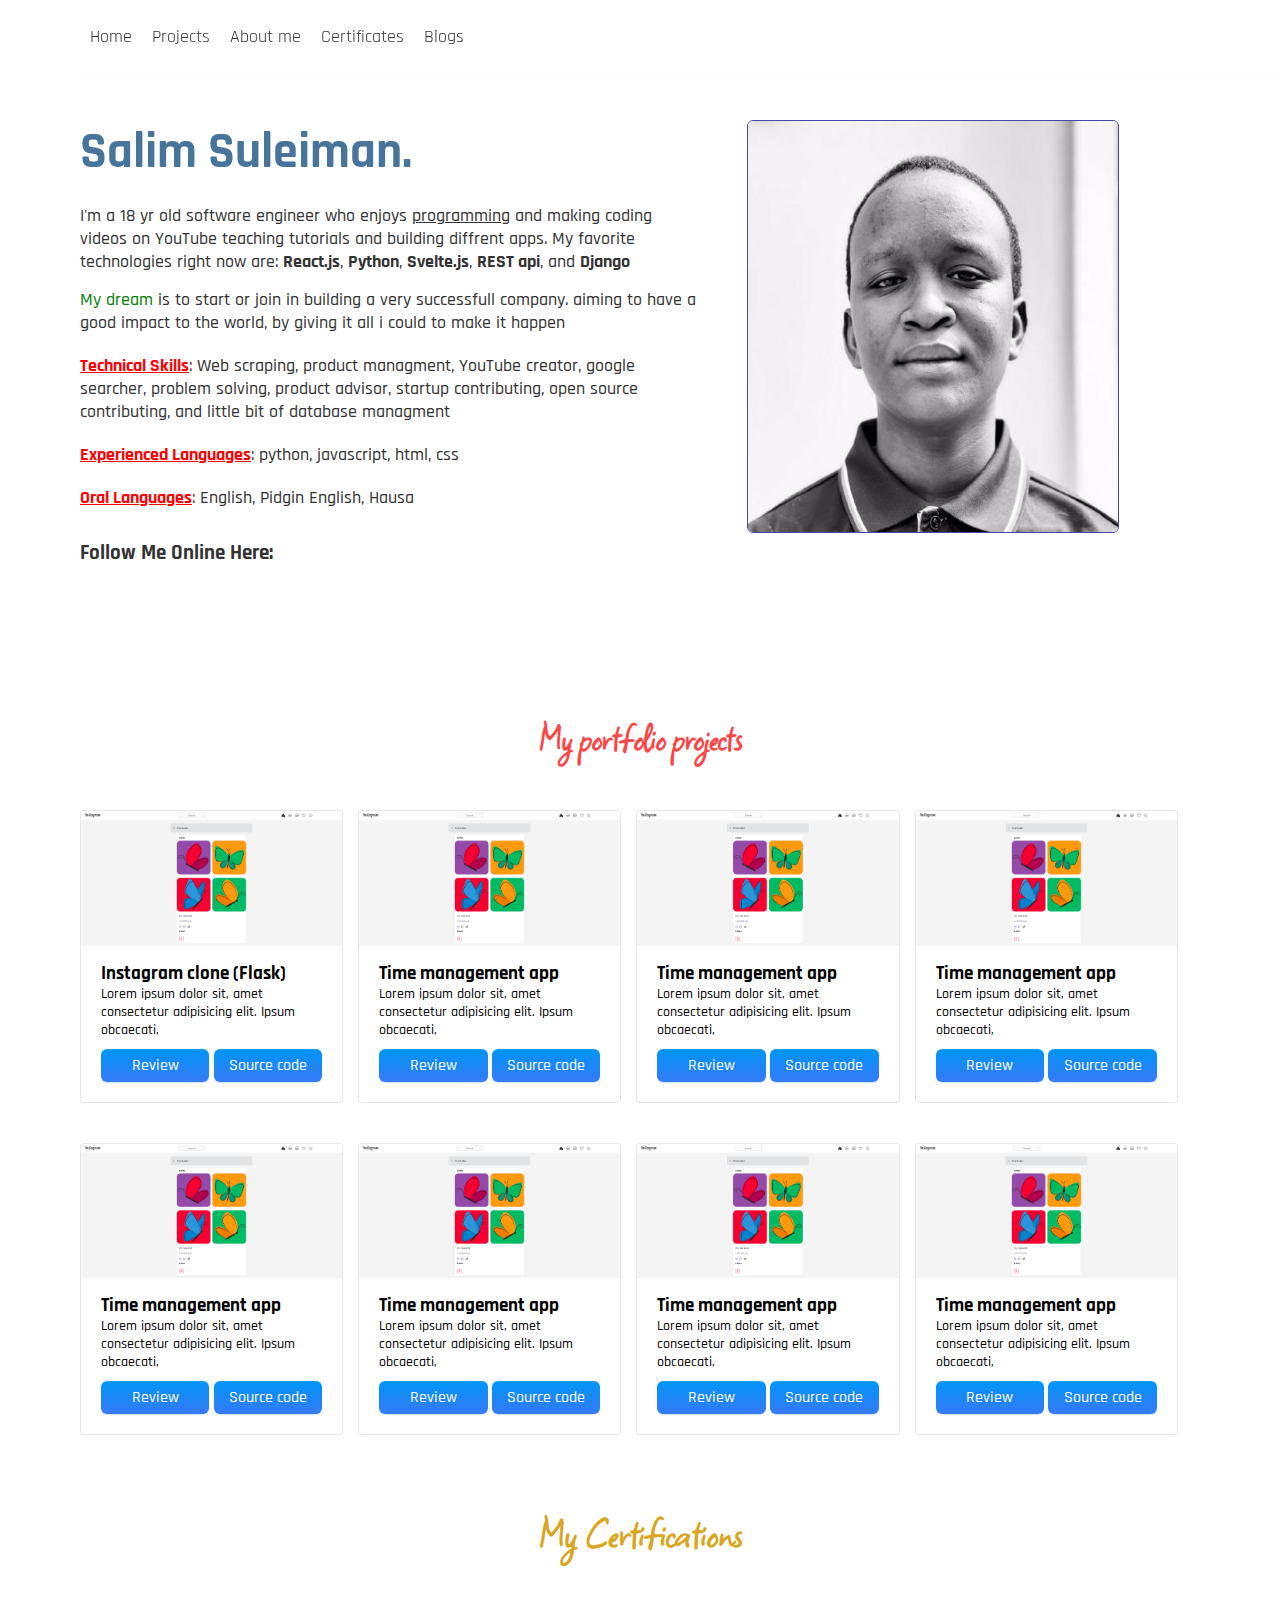
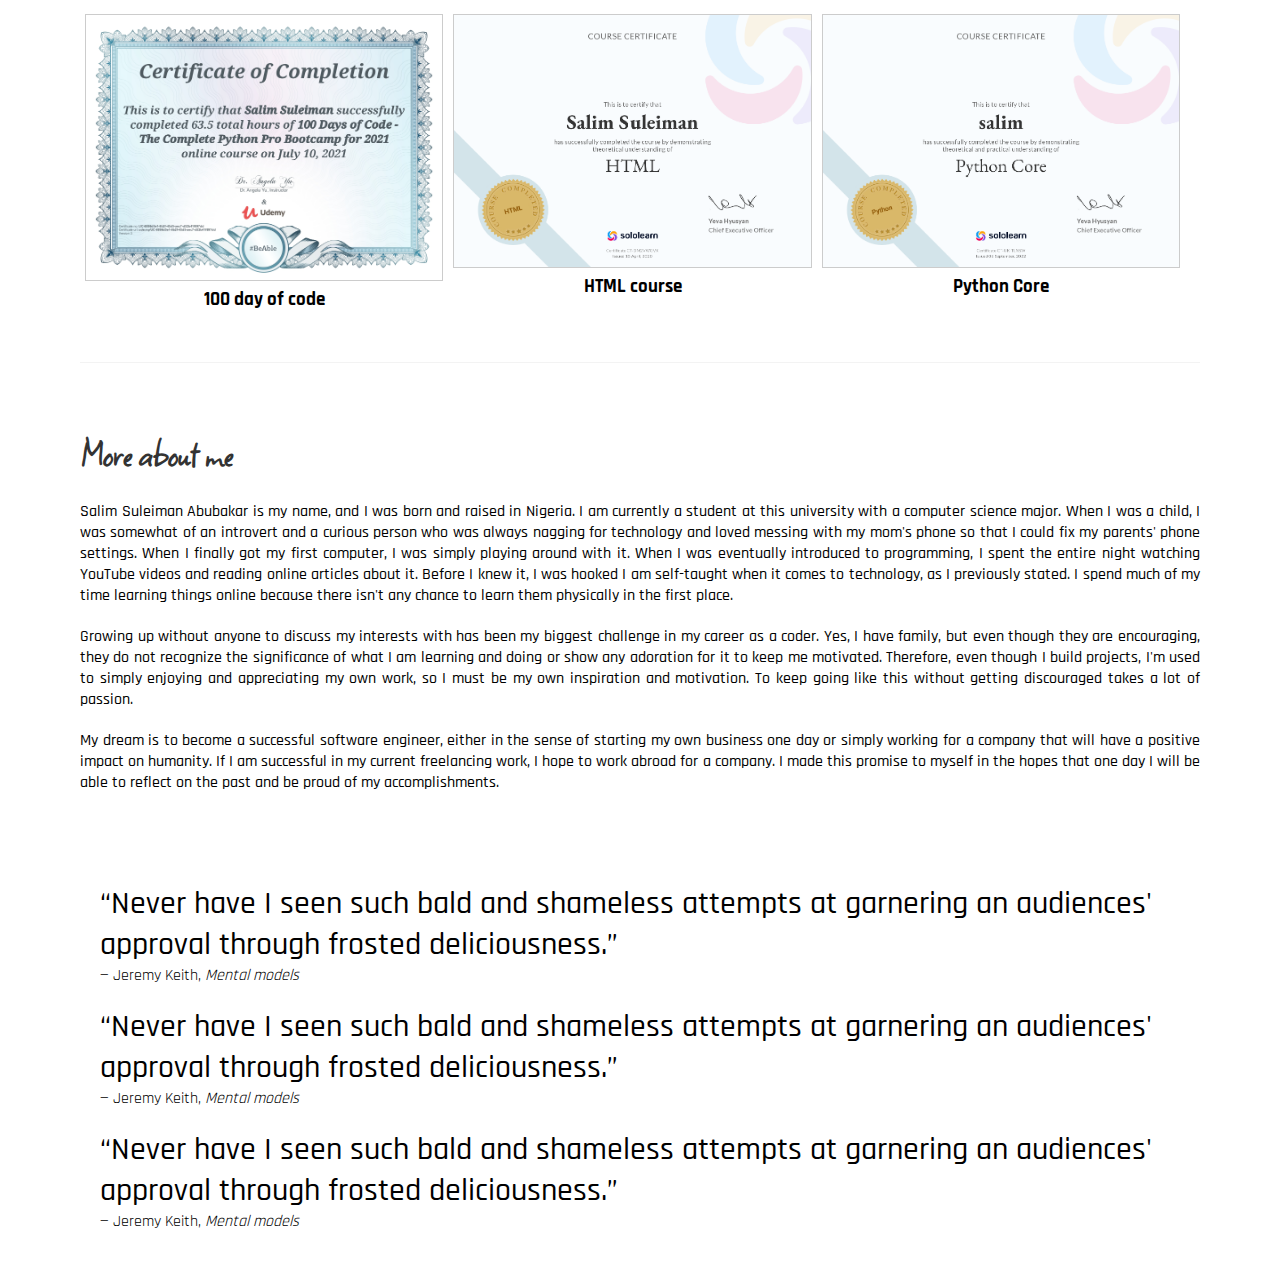
<file: index.html>
<!DOCTYPE html>
<html lang="en">
<head>
    <meta charset="UTF-8">
    <meta http-equiv="X-UA-Compatible" content="IE=edge">
    <meta name="viewport" content="width=device-width, initial-scale=1.0">
    <title>Home | salim page</title>
    <link rel="shortcut icon" href="./images/salim.jpg" type="image/x-icon">
    <link rel="stylesheet" href="styles.css">
    <link rel="stylesheet" href="https://cdnjs.cloudflare.com/ajax/libs/font-awesome/6.1.1/css/all.min.css" integrity="sha512-KfkfwYDsLkIlwQp6LFnl8zNdLGxu9YAA1QvwINks4PhcElQSvqcyVLLD9aMhXd13uQjoXtEKNosOWaZqXgel0g==" crossorigin="anonymous" referrerpolicy="no-referrer" />
</head>
<body>
 
    <div class="container">
        <nav>
            <ul>
                <li><a href="#" title="home">Home</a></li>
                <li><a href="#portfolios" title="read my blog posts">Projects </a></li>
      
                <li><a href="#mam">About me</a></li>
                <li><a href="#certificates" title="view my owned certificates">Certificates </a></li>
                <li><a href="/blogs" title="view my owned certificates">Blogs </a></li>
    
            </ul>
        </nav>
<section class="me">
    <div class="left">
        <h1>Salim Suleiman.</h1>
        <div class="intro">
            <p>
                I'm a 18 yr old software engineer  who enjoys <span style="text-decoration: underline">programming</span> and making coding videos on YouTube teaching tutorials and building 
                diffrent apps. My favorite technologies right now are: 
               <b> React.js</b>, <b>Python</b>, <b>Svelte.js</b>, <b>REST api</b>,  and <b>Django</b>
            </p>

            <div style="margin: 15px 0;">
                <p><span style="color: green;">My dream</span> is to start or join in building a very successfull company. aiming to have a good impact to the world, by giving it all i could to make it happen</p>
            </div>
        
            <div style="font-size: 18px; margin: 20px 0">
                <p><b style="text-decoration: underline; color: red">Technical Skills</b>: Web scraping, product managment, YouTube creator, google searcher, problem solving, product advisor, startup contributing, open source contributing, and little bit of database managment</p>
                <div title="programming languages i can write" style="margin: 20px 0"><b  style="text-decoration: underline; color: red">Experienced Languages</b>: python, javascript, html,  css</div>
                <div title="languages i can speak" style="margin: 20px 0"><b  style="text-decoration: underline; color: red">Oral Languages</b>: English, Pidgin English, Hausa</div>
            </div>
            <div class="social">
                <h3 title="social networks you can find me on">Follow Me Online Here:
        
                </h3>
                <div style="margin-top: 13px">
                    <a class="fa-brands fa-youtube" style="color: rgb(255, 0, 0)" href="https://www.youtube.com/channel/UCKCLuO3CemeCYgMpCSojTHw"></a>
                    <a class="fa-brands fa-twitter" style="color: #2d8efd "href="https://twitter.com/salimsuleiman_"></a>
                    <a class="fa-brands fa-github" style="color: #333"  href="https://github.com/salimsuleiman"></a>
                    <a class="fa-brands fa-linkedin" style="color: #0a66c2" href="https://www.linkedin.com/in/salim-suleiman-bb3432239/"></a>
                    <a class="fa-brands fa-facebook" style="color: rgb(31, 31, 245)" href="https://web.facebook.com/salim.kabir.3344"></a>
                    <a class="fa-brands fa-instagram" href="https://instagram.com/salisuleiman_"></a>
                    <!-- <a class="fa-brands fa-discord" style="color: #6803af" href="https://instagram.com/salisuleiman_"></a> -->
                    <a class="fa-brands fa-twitch" style="color: #6803af" href="https://instagram.com/salisuleiman_"></a>
                </div>
            </div>
        
        </div>
    
    
       

    </div>
    <div class="right">
        <img src="./images/salim.jpg" alt="" srcset="" title="&copy; Beatifull Picture of me :)">
        <div>
       
        </div>
    </div>
</section> 

<section id="portfolios">
    <h2>My portfolio projects</h2>
    <div class="porfoilio-list">
        <div class="portfolio">
            <img src="./images/igClone.png" />
            <div class="port-body">
                <h3>Instagram clone (Flask)</h3>
                <p>Lorem ipsum dolor sit, amet consectetur adipisicing elit. Ipsum obcaecati,</p>
    
                <div class="down-port">
                    <a href="http://" class="button-10" role="button">Review</a>
                    <a href="http://" class="button-10" role="button">Source code</a>
                </div>
            </div>
        </div>
        
    </div>
    <div class="porfoilio-list">
        <div class="portfolio">
            <img src="./images/igClone.png" />
            <div class="port-body">
                <h3>Time management app</h3>
                <p>Lorem ipsum dolor sit, amet consectetur adipisicing elit. Ipsum obcaecati,</p>
    
                <div class="down-port">
                    <a href="http://" class="button-10" role="button">Review</a>
                    <a href="http://" class="button-10" role="button">Source code</a>
                </div>
            </div>
        </div>
        
    </div>
    <div class="porfoilio-list">
        <div class="portfolio">
            <img src="./images/igClone.png" />
            <div class="port-body">
                <h3>Time management app</h3>
                <p>Lorem ipsum dolor sit, amet consectetur adipisicing elit. Ipsum obcaecati,</p>
    
                <div class="down-port">
                    <a href="http://" class="button-10" role="button">Review</a>
                    <a href="http://" class="button-10" role="button">Source code</a>
                </div>
            </div>
        </div>
        
    </div>
    <div class="porfoilio-list">
        <div class="portfolio">
            <img src="./images/igClone.png" />
            <div class="port-body">
                <h3>Time management app</h3>
                <p>Lorem ipsum dolor sit, amet consectetur adipisicing elit. Ipsum obcaecati,</p>
    
                <div class="down-port">
                    <a href="http://" class="button-10" role="button">Review</a>
                    <a href="http://" class="button-10" role="button">Source code</a>
                </div>
            </div>
        </div>
        
    </div>
    <div class="porfoilio-list">
        <div class="portfolio">
            <img src="./images/igClone.png" />
            <div class="port-body">
                <h3>Time management app</h3>
                <p>Lorem ipsum dolor sit, amet consectetur adipisicing elit. Ipsum obcaecati,</p>
    
                <div class="down-port">
                    <a href="http://" class="button-10" role="button">Review</a>
                    <a href="http://" class="button-10" role="button">Source code</a>
                </div>
            </div>
        </div>
        
    </div>
    <div class="porfoilio-list">
        <div class="portfolio">
            <img src="./images/igClone.png" />
            <div class="port-body">
                <h3>Time management app</h3>
                <p>Lorem ipsum dolor sit, amet consectetur adipisicing elit. Ipsum obcaecati,</p>
    
                <div class="down-port">
                    <a href="http://" class="button-10" role="button">Review</a>
                    <a href="http://" class="button-10" role="button">Source code</a>
                </div>
            </div>
        </div>
        
    </div>
    <div class="porfoilio-list">
        <div class="portfolio">
            <img src="./images/igClone.png" />
            <div class="port-body">
                <h3>Time management app</h3>
                <p>Lorem ipsum dolor sit, amet consectetur adipisicing elit. Ipsum obcaecati,</p>
    
                <div class="down-port">
                    <a href="http://" class="button-10" role="button">Review</a>
                    <a href="http://" class="button-10" role="button">Source code</a>
                </div>
            </div>
        </div>
        
    </div>

    <div class="porfoilio-list">
        <div class="portfolio">
            <img src="./images/igClone.png" />
            <div class="port-body">
                <h3>Time management app</h3>
                <p>Lorem ipsum dolor sit, amet consectetur adipisicing elit. Ipsum obcaecati,</p>
    
                <div class="down-port">
                    <a href="http://" class="button-10" role="button">Review</a>
                    <a href="http://" class="button-10" role="button">Source code</a>
            </div>
        </div>
        
    </div>
</section>


<section id="certificates">
    <h2>My Certifications</h2>
    <div class="certificates">
        
        <div class="certificate">
           
    
                <img src="./images/cert1.jpg" alt="" srcset="">
                <b>100 day of code</b>
            
        </div>
        <div class="certificate">
           
    
                <img src="./images/cert2.png" alt="" srcset="">
                <b>HTML course</b>
            
        </div>
        <div class="certificate">
           
    
                <img src="./images/cert3.png" alt="" srcset="">
                <b>Python Core</b>
            
        </div>
     
        
    </div>
</section>

<section id="mam">
<h3>More about me</h3>
<div>
  <p>
    Salim Suleiman Abubakar is my name, and I was born and raised in Nigeria. I am currently a student at this university with a computer science major. When I was a child, I was somewhat of an introvert and a curious person who was always nagging for technology and loved messing with my mom's phone so that I could fix my parents' phone settings. When I finally got my first computer, I was simply playing around with it. When I was eventually introduced to programming, I spent the entire night watching YouTube videos and reading online articles about it. Before I knew it, I was hooked I am self-taught when it comes to technology, as I previously stated. I spend much of my time learning things online because there isn't any chance to learn them physically in the first place.
  </p>
  <p>
    Growing up without anyone to discuss my interests with has been my biggest challenge in my career as a coder. Yes, I have family, but even though they are encouraging, they do not recognize the significance of what I am learning and doing or show any adoration for it to keep me motivated. Therefore, even though I build projects, I'm used to simply enjoying and appreciating my own work, so I must be my own inspiration and motivation. To keep going like this without getting discouraged takes a lot of passion.
  </p>
  <p>
    
My dream is to become a successful software engineer, either in the sense of starting my own business one day or simply working for a company that will have a positive impact on humanity. If I am successful in my current freelancing work, I hope to work abroad for a company. I made this promise to myself in the hopes that one day I will be able to reflect on the past and be proud of my accomplishments.

  </p>
</div>

    

</section>

<div id="quotes">
    <figure class="quote">
        <blockquote>Never have I seen such bald and shameless attempts at garnering an audiences' approval through frosted deliciousness.</blockquote>
        <figcaption>
            &mdash; Jeremy Keith, <cite>Mental models</cite>  </figcaption>
    </figure>

    <figure class="quote">
        <blockquote>Never have I seen such bald and shameless attempts at garnering an audiences' approval through frosted deliciousness.</blockquote>
        <figcaption>
            &mdash; Jeremy Keith, <cite>Mental models</cite>  </figcaption>
    </figure>

    <figure class="quote">
        <blockquote>Never have I seen such bald and shameless attempts at garnering an audiences' approval through frosted deliciousness.</blockquote>
        <figcaption>
            &mdash; Jeremy Keith, <cite>Mental models</cite>  </figcaption>
    </figure>

</div>

</div> 



</body>
</html>
</file>
<file: styles.css>
@import url("https://fonts.googleapis.com/css2?family=Rajdhani:wght@300;400;500;600;700&display=swap");
@import url("https://fonts.googleapis.com/css2?family=Square+Peg&display=swap");
* {
  margin: 0;
  padding: 0;
  box-sizing: border-box;
}

body {
  background-color: #fff;
  font-family: Georgia, "Times New Roman", Times, serif;
  font-family: "Rajdhani";
}

.container {
  padding: 30px 80px;
  padding-top: 90px;

  width: 100%;
}
a {
  font-family: 500;
}

/* nav */
nav {
  overflow: hidden;

  position: fixed;
  top: 0;
  width: 100%; /* Full width */
  border-bottom: 1px solid #fbfbfb;
  padding: 25px 0px;
  /* padding-bottom: 20px; */
  padding-left: 10px;
  background-color: #fff;
  background-color: rgba(255, 255, 255, 0.85);
  backdrop-filter: blur(12px);
  z-index: 1;
}

.me {
  width: 100%;
  margin-top: 30px;
  display: flex;
  padding-bottom: 50px;
}

.me h1 {
  color: #46749a;
  /* font-family: "Square Peg", cursive; */
  font-size: 50px;
  text-align: left;
}

.left {
  text-align: left;
  width: 56%;
  padding-right: 10px;
}

.right {
  width: 40%;
}
.right img {
  width: 83%;
  height: 83%;
  border-radius: 6px;
  border: 1px solid #fbfbfb;
  border: 1px solid #4A47A3;
  animation: slideIn 1.5s ease-in-out forwards;
}

/* intro */
.intro {
  margin-top: 20px;
  font-weight: 500;
  font-size: 18px;
  background-color: #fff;
  animation: expand 0.8s ease forwards;
  color: #333;
}

@keyframes expand {
  0% {
    transform: translateY(150px);
  }
  100% {
    transform: translateX(0px);
  }
}

/* social */
.social {
  margin-top: 30px;

  text-align: left;
}
.social a {
  font-size: 30px;
  margin-right: 13px;
}

.contact {
  text-align: left;
  margin-top: 30px;
}

a {
  font-weight: 500;
  text-decoration: none;
}

input {
  padding: 5px;
  width: 50%;
}

nav ul {
  list-style: none;
  display: flex;
}
nav ul li {
  margin-right: 20px;
}
nav a {
  color: #333;
  font-size: 18px;
  font-weight: 400;
  padding: 0px 0;
  font-weight: 400;
}
nav a:hover {
  border-bottom: 2px solid #673bb7;
}

/* portfolio */

#portfolios:after {
  content: "";
  display: table;
  clear: both;
}
#portfolios h2 {
  font-family: "Square Peg", cursive;
  text-align: center;
  font-size: 40px;

  margin: 45px 0;
  color: #fd4343;
}
.portfolio-list {
  width: 100%;
  display: flex;
}

.portfolio {
  width: 23.5%;
  float: left;
  margin-right: 15px;
  border-radius: 3px;
  margin-bottom: 40px;
  background-color: #fff;
  border: 1px solid #e9e7e7;

 
}

.portfolio p {
  font-size: 90%;
  font-weight: 500;
}

.down-port {
  display: flex;
  justify-content: space-between;
}





/* CSS */
.button-10 {
  margin: 10px 0px;
  padding: 4px 8px;

  font-family: inherit;
  text-align: center;
  padding: 6px;

  border-radius: 6px;
  border: none;
  color: #fff;
  width: 49%;
  cursor: pointer;
  background: linear-gradient(180deg, #0095f6 0%, #367AF6 100%);
   background-origin: border-box;
  box-shadow: 0px 0.5px 1.5px rgba(54, 122, 246, 0.25), inset 0px 0.8px 0px -0.25px rgba(255, 255, 255, 0.2);
  user-select: none;

 
}

.button-10:focus {
  box-shadow: inset 0px 0.8px 0px -0.25px rgba(255, 255, 255, 0.2), 0px 0.5px 1.5px rgba(54, 122, 246, 0.25), 0px 0px 0px 3.5px rgba(58, 108, 217, 0.5);
  outline: 0;
}

.sc {
  background-color: #333;
}

.portfolio:hover {
  /* transform: translateY(-1px); */
  box-shadow: 0 1px 2px #00000033;
}

.port-body {
  padding: 10px 20px;
}

#mam {
  padding-bottom: 70px;
  padding-top: 50px;
  border-top: 1px solid rgb(243, 243, 243);
}

.portfolio img {
  width: 100%;
  border-top-left-radius: 10px;
  border-top-right-radius: 10px;
}

#certificates h2 {
  font-family: "Square Peg", cursive;
  text-align: center;
  font-size: 45px;
  margin: 30px 0;
  color: goldenrod;
}

/* certificates */
#certificates:after {
  content: "";
  display: table;
  clear: both;
}

.certificate {
  width: 32%;
  float: left;
  margin: 0 5px;
  text-align: center;
  margin-top: 20px;
  
}
.certificate img {
  width: 100%;
  height: 100%;
  border: 1px solid #ccc;
 
}
.certificate img:hover{

  box-shadow: 0 1px 1px #00000033;
}

.certificate b {
  font-size: 19px;
}

#mam {
  margin-top: 50px;
  
  float: left;
}
#mam h3 {
  font-family: "Square Peg", cursive;

  font-size: 40px;
  margin: 15px 0;
  color: #333;
}
#mam div {
  text-align: justify;
}
#mam p {
  margin: 20px 0;
  font-weight: 500;
  font-size: 16px;
}

/* quotes */
.quotes{
  text-align: center;
  margin: auto;
  width: 50%;
}

.quote {
  margin: 20px;
}
blockquote {
  font-size: 32px;
  font-weight: 500;
}
blockquote::before {
  content: open-quote;
}
blockquote::after {
  content: close-quote;
}
blockquote {
  quotes: "“" "”" "‘" "’";
}

@media (min-width: 1200px) {
  .right img {
    margin-left: 40px;
  }
}

@media (max-width: 1200px) {
  .portfolio {
    width: 30.8%;
  }
}

@media (max-width: 1034px) {
  /* nav */
  .portfolio {
    width: 46%;
    margin-right: 15px;
  }
  .me {
    display: block;
  }

  .me h1 {
    font-size: 40px;
  }
  .left,
  .right {
    width: 100%;
  }
  .right {
    margin-left: 0px;
  }

  .container {
    padding: 30px 30px;
    padding-top: 80px;
  }
  nav ul li {
    margin-right: 10px;
  }
  nav a {
    font-size: 17px;
  }
  .social a {
    font-size: 23px;
    margin-right: 13px;
  }
  .social {
    margin-bottom: 30px;
  }
  .right img {
    width: 100%;
    height: 100%;
    border-radius: 10px;
    border: 1px solid #fbfbfb;
  }
}

@media (max-width: 500px) {
  .portfolio {
    width: 100%;
  }
  .certificate {
    width: 30%;
    float: left;
    margin: 0 5px;
    text-align: center;
    margin-top: 20px;
    
  }
}
</file>
